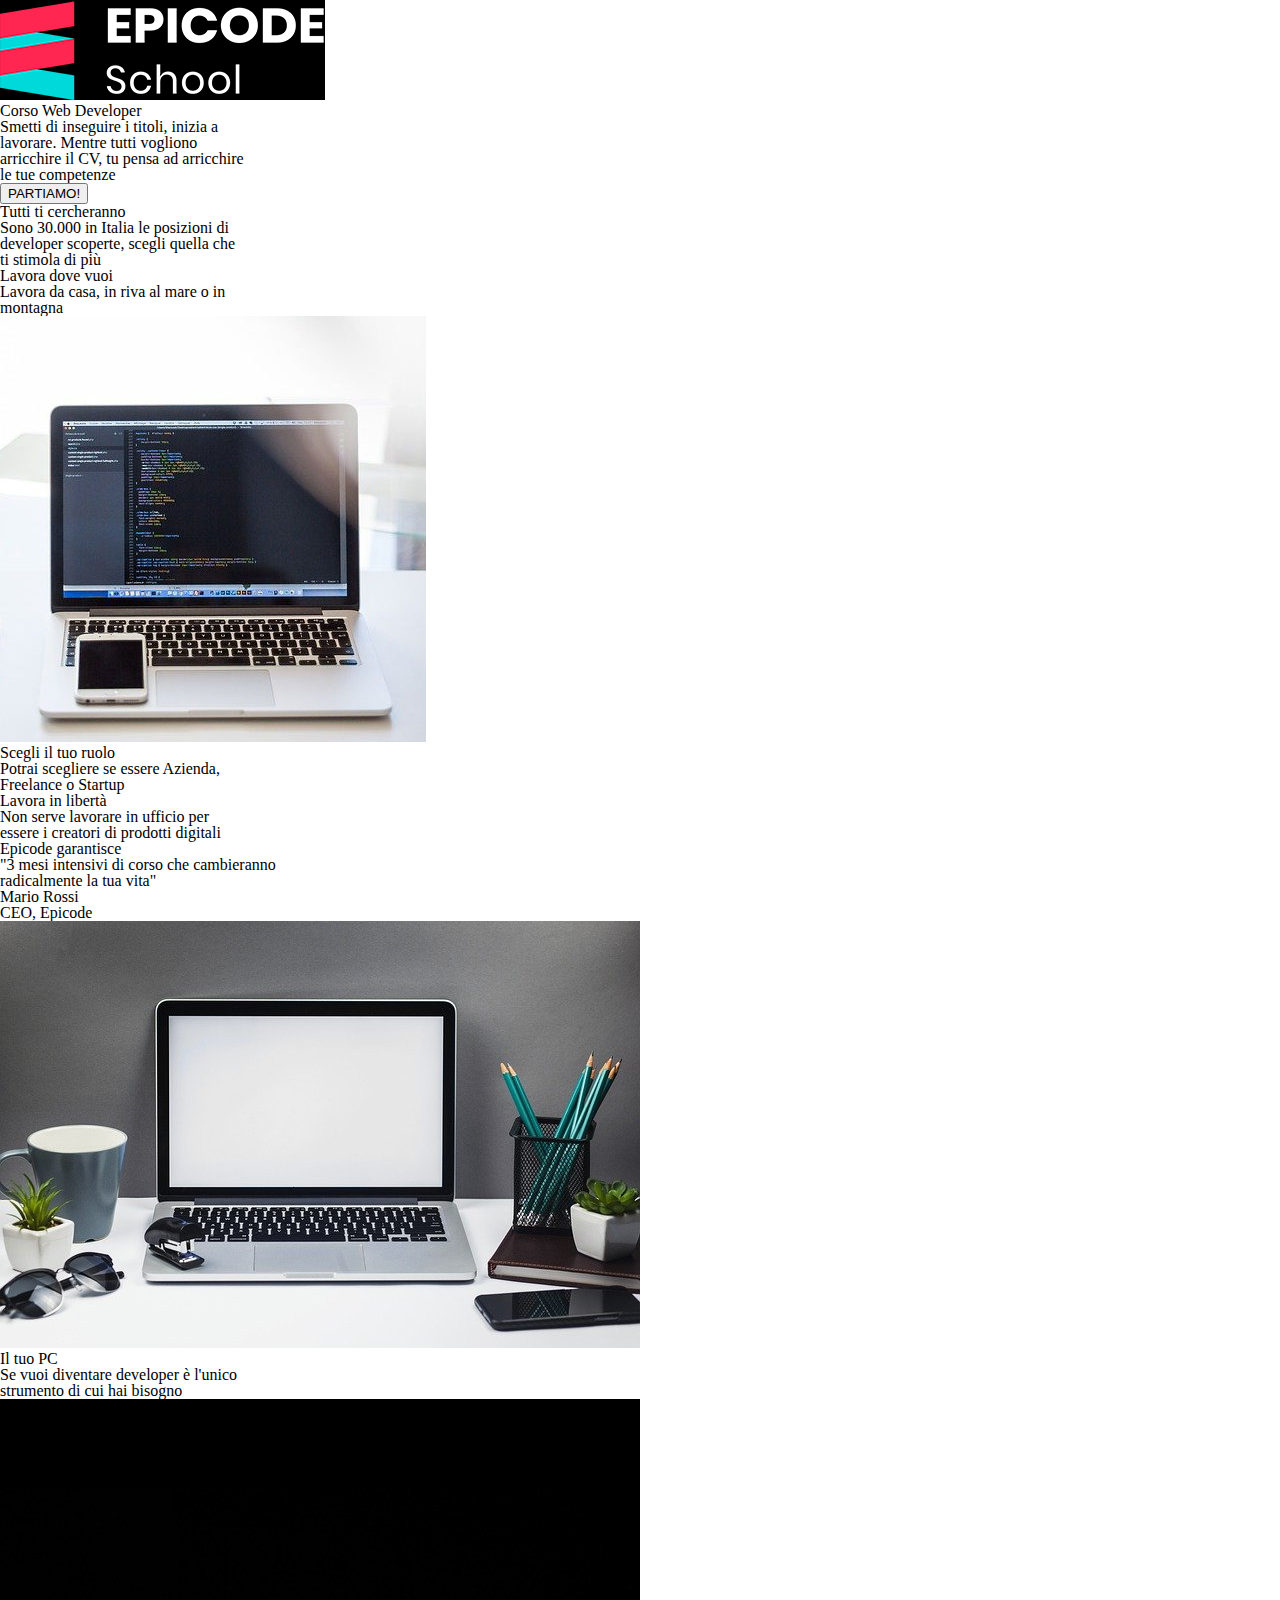
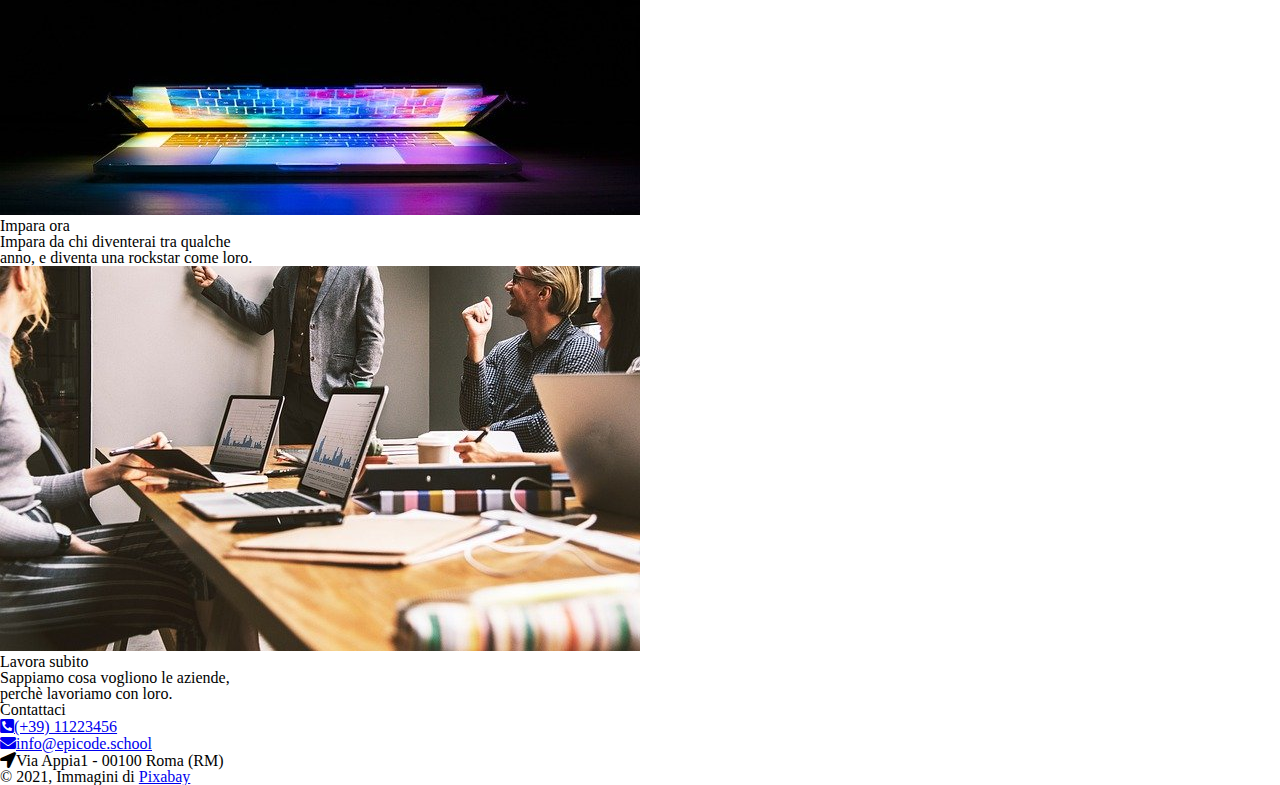
<file: index.html>
<!DOCTYPE html>
<html lang="it">
  <head>
    <meta charset="UTF-8" />
    <meta name="viewport" content="width=device-width, initial-scale=1.0" />
    <!-- font Open Sans -->
    <link rel="preconnect" href="https://fonts.googleapis.com" />
    <link rel="preconnect" href="https://fonts.gstatic.com" crossorigin />
    <link href="https://fonts.googleapis.com/css2?family=Open+Sans:ital,wght@0,300..800;1,300..800&display=swap" rel="stylesheet" />
    <!-- font Montserrat -->
    <link rel="preconnect" href="https://fonts.googleapis.com" />
    <link rel="preconnect" href="https://fonts.gstatic.com" crossorigin />
    <link href="https://fonts.googleapis.com/css2?family=Montserrat:ital,wght@0,700;1,700&display=swap" rel="stylesheet" />
    <!-- links -->
    <link
      rel="stylesheet"
      href="https://cdnjs.cloudflare.com/ajax/libs/font-awesome/5.15.4/css/all.min.css"
      integrity="sha512-1ycn6IcaQQ40/MKBW2W4Rhis/DbILU74C1vSrLJxCq57o941Ym01SwNsOMqvEBFlcgUa6xLiPY/NS5R+E6ztJQ=="
      crossorigin="anonymous"
      referrerpolicy="no-referrer"
    />
    <link rel="stylesheet" href="./assets/css/reset.css" />
    <link rel="stylesheet" href="./assets/css/style.css" />
    <title>Document</title>
  </head>
  <body>
    <header>
      <figure><img src="./assets/img/logo.png" alt="logo.png" /></figure>
    </header>

    <main>
      <section class="hero">
        <h1>Corso Web Developer</h1>
        <p>
          Smetti di inseguire i titoli, inizia a <br />
          lavorare. Mentre tutti vogliono <br />
          arricchire il CV, tu pensa ad arricchire <br />
          le tue competenze
        </p>
        <button>PARTIAMO!</button>
      </section>

      <section>
        <h3>Tutti ti cercheranno</h3>
        <p class="margin-block">
          Sono 30.000 in Italia le posizioni di <br />
          developer scoperte, scegli quella che <br />
          ti stimola di più
        </p>

        <h3>Lavora dove vuoi</h3>
        <p class="margin-block margin-bottom">
          Lavora da casa, in riva al mare o in <br />
          montagna
        </p>

        <figure>
          <img src="./assets/img/notebook.jpg" alt="notebook-image.jpg" />
        </figure>

        <h3>Scegli il tuo ruolo</h3>
        <p class="margin-block">
          Potrai scegliere se essere Azienda,<br />
          Freelance o Startup
        </p>

        <h3>Lavora in libertà</h3>
        <p class="margin-block">
          Non serve lavorare in ufficio per<br />
          essere i creatori di prodotti digitali
        </p>
      </section>

      <div class="separatore">
        <h2>Epicode garantisce</h2>
        <blockquote class="margin-block emphasy">
          <q>
            "3 mesi intensivi di corso che cambieranno <br />
            radicalmente la tua vita"
          </q>
        </blockquote>

        <p class="margin-block">
          <span class="font-size">Mario Rossi</span> <br />
          <span class="font-size-1-rem">CEO, Epicode</span>
        </p>
      </div>
    </main>

    <aside>
      <div class="cards">
        <figure>
          <img src="./assets/img/foto1.jpg" alt="foto-laptop.jpg" />
        </figure>
        <h3>Il tuo PC</h3>
        <div class="margin-block padding">
          Se vuoi diventare developer è l'unico <br />
          strumento di cui hai bisogno
        </div>
      </div>

      <div class="cards">
        <figure><img src="./assets/img/foto2.jpg" alt="foto-laptop.jpg" /></figure>
        <h3>Impara ora</h3>
        <div class="margin-block padding">
          Impara da chi diventerai tra qualche <br />
          anno, e diventa una rockstar come loro.
        </div>
      </div>

      <div class="cards lastCard">
        <figure>
          <img src="./assets/img/foto3.jpg" alt="foto-laptop.jpg" />
        </figure>
        <h3>Lavora subito</h3>
        <div class="margin-block padding">
          Sappiamo cosa vogliono le aziende,<br />
          perchè lavoriamo con loro.
        </div>
      </div>
    </aside>

    <footer class="margin-block">
      <h3>Contattaci</h3>
      <address>
        <p>
          <a href="#" rel="nofollow" title="scorri in su"><i class="fas fa-phone-square-alt"></i>(+39) 11223456</a>
        </p>
        <p>
          <a href="#" rel="nofollow" title="scorri in su"><i class="fas fa-envelope"></i>info@epicode.school</a>
        </p>
        <p><i class="fas fa-location-arrow"></i>Via Appia1 - 00100 Roma (RM)</p>

        <p class="cr">&copy; 2021, Immagini di <a href="#" rel="nofollow" title="scorri in su">Pixabay</a></p>
      </address>
    </footer>
  </body>
</html>
</file>
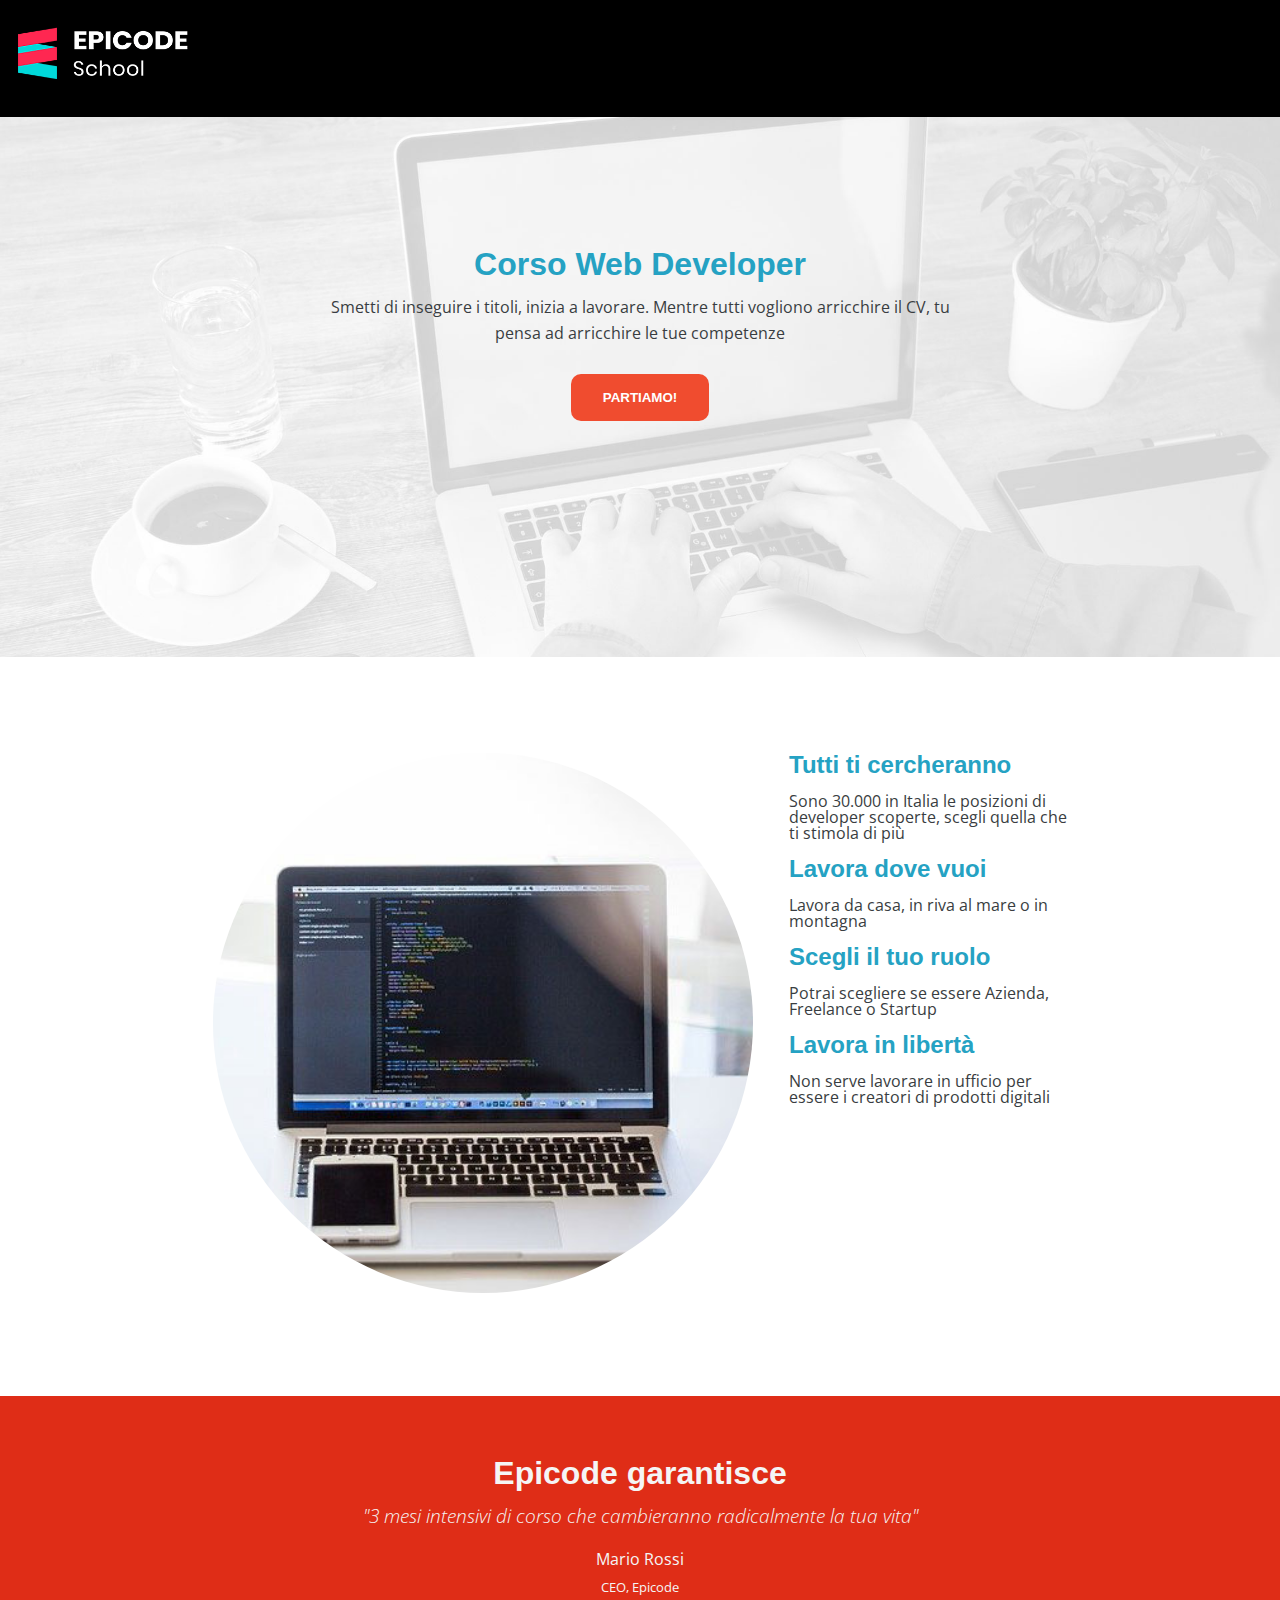
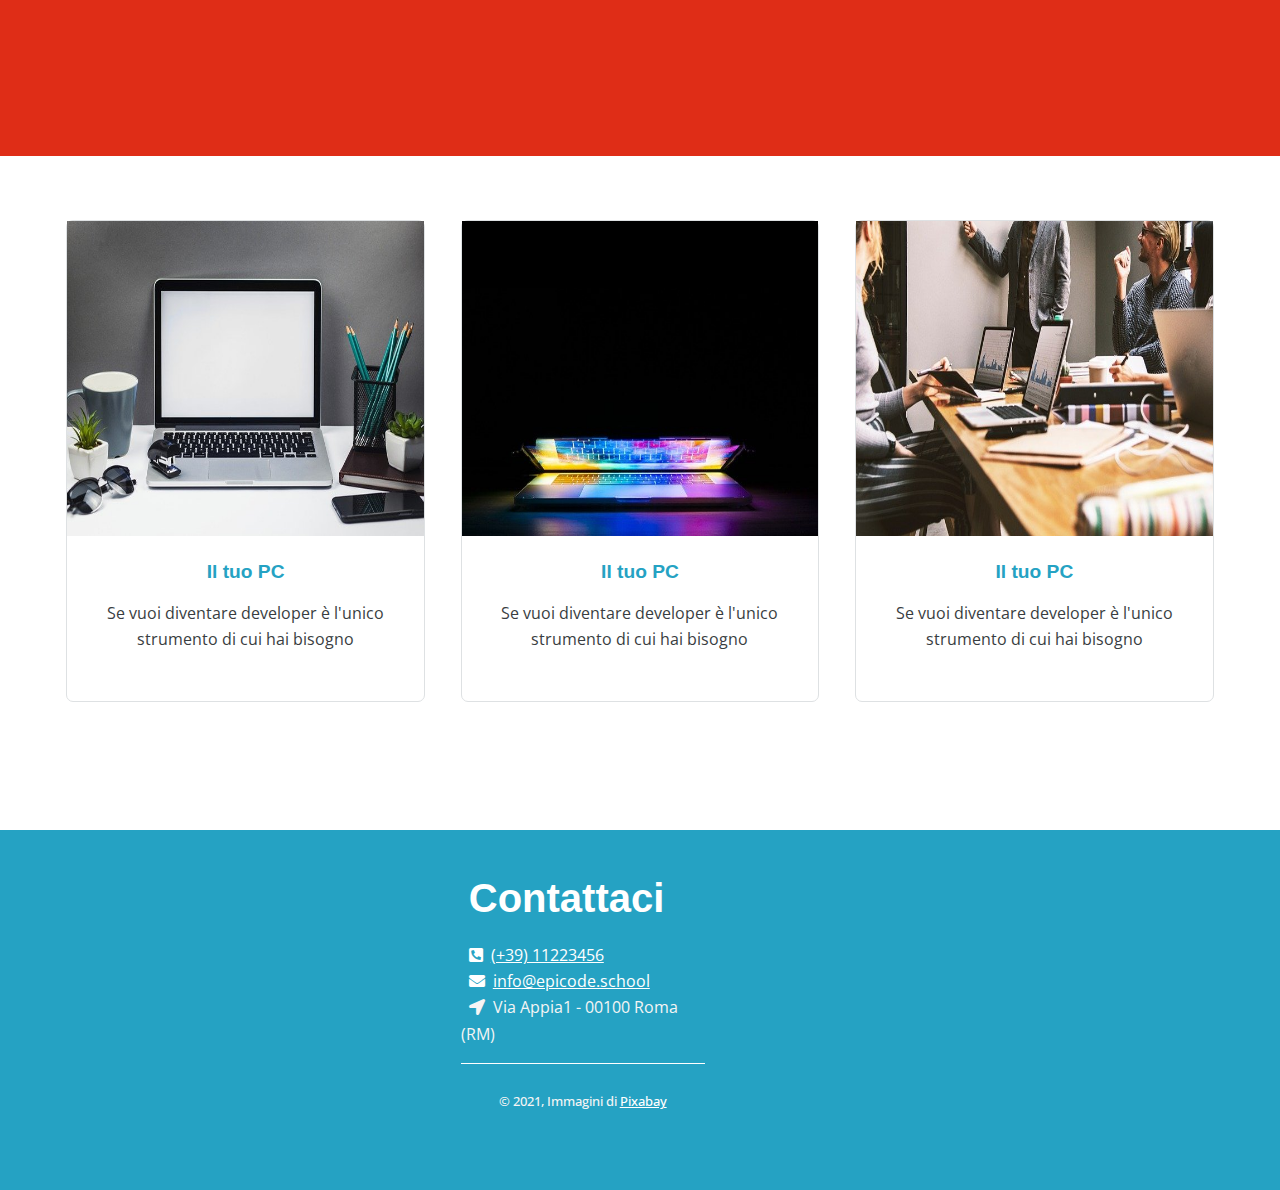
<file: index-desktop.html>
<!DOCTYPE html>
<html lang="en">
  <head>
    <meta charset="UTF-8" />
    <meta name="viewport" content="width=device-width, initial-scale=1.0" />
    <!-- font -->
    <link rel="preconnect" href="https://fonts.googleapis.com" />
    <link rel="preconnect" href="https://fonts.gstatic.com" crossorigin />
    <link href="https://fonts.googleapis.com/css2?family=Open+Sans:ital,wght@0,300..800;1,300..800&display=swap" rel="stylesheet" />
    <!-- links -->
    <link
      rel="stylesheet"
      href="https://cdnjs.cloudflare.com/ajax/libs/font-awesome/5.15.4/css/all.min.css"
      integrity="sha512-1ycn6IcaQQ40/MKBW2W4Rhis/DbILU74C1vSrLJxCq57o941Ym01SwNsOMqvEBFlcgUa6xLiPY/NS5R+E6ztJQ=="
      crossorigin="anonymous"
      referrerpolicy="no-referrer"
    />
    <link rel="stylesheet" href="./assets/css/reset.css" />
    <link rel="stylesheet" href="./assets/css/style-desktop.css" />
    <title>Document</title>
  </head>
  <body>
    <header>
      <figure><img src="./assets/img/logo.png" alt="logo.png" /></figure>
    </header>

    <main>
      <section class="hero">
        <h1>Corso Web Developer</h1>
        <p>
          Smetti di inseguire i titoli, inizia a lavorare. Mentre tutti vogliono arricchire il CV, tu <br />
          pensa ad arricchire le tue competenze
        </p>
        <button>PARTIAMO!</button>
      </section>

      <section>
        <figure class="inline-block">
          <img class="border-radius" src="./assets/img/notebook.jpg" alt="notebook-image.jpg" />
        </figure>

        <aside class="inline-block text-set">
          <h3>Tutti ti cercheranno</h3>
          <p class="margin">
            Sono 30.000 in Italia le posizioni di <br />
            developer scoperte, scegli quella che <br />
            ti stimola di più
          </p>

          <h3>Lavora dove vuoi</h3>
          <p class="margin">
            Lavora da casa, in riva al mare o in <br />
            montagna
          </p>
          <h3>Scegli il tuo ruolo</h3>
          <p class="margin">
            Potrai scegliere se essere Azienda,<br />
            Freelance o Startup
          </p>

          <h3>Lavora in libertà</h3>
          <p class="margin">
            Non serve lavorare in ufficio per<br />
            essere i creatori di prodotti digitali
          </p>
        </aside>
      </section>

      <div class="separatore">
        <h2>Epicode garantisce</h2>
        <blockquote class="margin-block emphasy">
          <q> "3 mesi intensivi di corso che cambieranno radicalmente la tua vita" </q>
        </blockquote>
        <p class="margin-block">
          <span class="font-size-s">Mario Rossi</span> <br />
          <span class="font-size-xs">CEO, Epicode</span>
        </p>
      </div>
    </main>

    <aside>
      <div class="cards inline-block">
        <img src="./assets/img/foto1.jpg" alt="foto-laptop.jpg" />
        <h3>Il tuo PC</h3>
        <div class="margin-block padding">
          Se vuoi diventare developer è l'unico <br />
          strumento di cui hai bisogno
        </div>
      </div>

      <div class="cards inline-block">
        <img src="./assets/img/foto2.jpg" alt="foto-laptop.jpg" />
        <h3>Il tuo PC</h3>
        <div class="margin-block padding">
          Se vuoi diventare developer è l'unico <br />
          strumento di cui hai bisogno
        </div>
      </div>

      <div class="cards inline-block">
        <img src="./assets/img/foto3.jpg" alt="foto-laptop.jpg" />
        <h3>Il tuo PC</h3>
        <div class="margin-block padding">
          Se vuoi diventare developer è l'unico <br />
          strumento di cui hai bisogno
        </div>
      </div>
    </aside>

    <footer class="margin-block">
      <div>
        <h3>Contattaci</h3>
        <address>
          <div class="border-bottom">
            <p>
              <a href="#" rel="nofollow" title="scorri in su"><i class="fas fa-phone-square-alt"></i>(+39) 11223456</a>
            </p>
            <p>
              <a href="#" rel="nofollow" title="scorri in su"><i class="fas fa-envelope"></i>info@epicode.school</a>
            </p>
            <p class="address"><i class="fas fa-location-arrow"></i>Via Appia1 - 00100 Roma (RM)</p>
          </div>

          <div class="text-align">
            <p class="cr">&copy; 2021, Immagini di <a href="#" rel="nofollow" title="scorri in su">Pixabay</a></p>
          </div>
        </address>
      </div>
    </footer>
  </body>
</html>
</file>
<file: assets/css/style.css>
/* Your styles here */
</file>
<file: assets/css/style-desktop.css>
* {
  box-sizing: border-box;
}

body,
html {
  width: 100vw;
  height: 100vh;
  color: #393d41;
  font-size: 1rem;
  line-height: 1.65rem;
  /* font */
  font-family: "Open Sans", sans-serif;
  font-optical-sizing: auto;
  font-weight: 400; /* Peso del carattere */
  font-style: normal;
  font-variation-settings: "wdth" 100;
}

header {
  background-color: black;
  text-align: center;
  height: 13vh;
}

header > figure {
  height: 100%;
  padding: 20px 0 10px 3px;
  text-align: start;
}

header > figure > img {
  height: 60%;
  max-height: 8vh;
  margin-top: 7px;
  margin-left: 15px;
}

.hero {
  text-align: center;
  min-height: 60vh;
  padding: 10vh 5vw;
  background-image: url(../img/banner.jpg);
  background-size: cover;
  background-position: 50% 21%;
}

h1,
h3 {
  color: #25a2c3;
  font-weight: bold;
  /* font Montserrat */
  font-family: "Montserrat", sans-serif;
  font-optical-sizing: auto;
  font-weight: 700;
  font-style: normal;
  line-height: 1.5rem;
}

h1 {
  font-size: 2rem;
  width: 60%;
  margin: 0 auto;
  padding-top: 5vh;
}

.hero > h1 + p {
  margin: 2vh 0;
}

button {
  display: block;
  padding: 1rem 2rem;
  margin: 3vh auto;
  border: none;
  border-radius: 10px;
  background-color: #f04c2f;
  color: #ffffff;
  cursor: pointer;
  /* font Montserrat */
  font-family: "Montserrat", sans-serif;
  font-optical-sizing: auto;
  font-weight: 700;
  font-style: normal;
}

button:hover {
  background-color: #d94229;
}

.hero + section {
  text-align: center;
  margin-block: 6rem;
}

h3 {
  font-size: 1.5rem;
}

.margin-block {
  margin-block: 1rem;
}

.inline-block {
  display: inline-block;
  height: 60vh;
}

.border-radius {
  border-radius: 50%;
  width: 60vh;
  height: 100%;
  object-fit: cover;
}

.text-set {
  vertical-align: top;
  line-height: 1rem;
  margin-left: 2rem;
  text-align: start;
}

.margin {
  margin-block: 1rem;
}

.separatore {
  background-color: #df2d17;
  min-height: 40vh;
  color: whitesmoke;
  text-align: center;
  padding-bottom: 0.3rem;
  padding-top: 2rem;
}

.separatore > h2 {
  font-size: 2rem;
  padding-top: 2rem;
  font-weight: 600;
  /* font Montserrat */
  font-family: "Montserrat", sans-serif;
}

.emphasy {
  font-style: italic;
  font-size: 1rem;
}

q {
  font-size: 1.2rem;
  font-weight: 300;
}

.font-size-s {
  margin-top: 2rem;
  font-size: 1rem;
}

.font-size-xs {
  font-size: 0.8rem;
}

main + aside {
  text-align: center;
  margin-top: 4rem;
  margin-bottom: 8rem;
}

.cards {
  width: 28%;
  height: 20%;
  margin-inline: auto;
  font-size: 1rem;
  vertical-align: top;
  margin-inline: 1rem;
  border: 1px solid #dee1e3;
  border-radius: 7px;
}

.cards > img {
  width: 100%;
  height: 35vh;
}

.cards > img + h3 {
  font-size: 1.2rem;
  padding-top: 1rem;
}

.padding {
  padding: 0 1rem 2rem 1rem;
}

footer {
  background-color: #25a2c3;
  min-height: 40vh;
  color: whitesmoke;
}

footer > div > h3 {
  color: #ffffff;
  font-weight: 700;
  font-size: 2.5rem;
  text-align: start;
  padding-top: 3.5rem;
  margin-bottom: 2rem;
  margin-left: 0.5rem;
}

footer > div {
  text-align: start;
  width: 28%;
  margin-inline: auto;
}

footer > div > h3 + div {
  margin-left: 10%;
}

i {
  padding-inline: 0.5rem;
  font-size: 1rem;
}

.address {
  text-align: start;
}

.border-bottom {
  border-bottom: 1px solid #ffffff;
  width: 68%;
  padding-bottom: 1rem;
  margin-bottom: 1.5rem;
}

.text-align {
  text-align: center;
  margin-right: 32%;
}

.cr {
  font-size: 0.8rem;
  font-weight: 500;
  padding-bottom: 4rem;
}

a {
  color: #ffffff;
}
</file>
